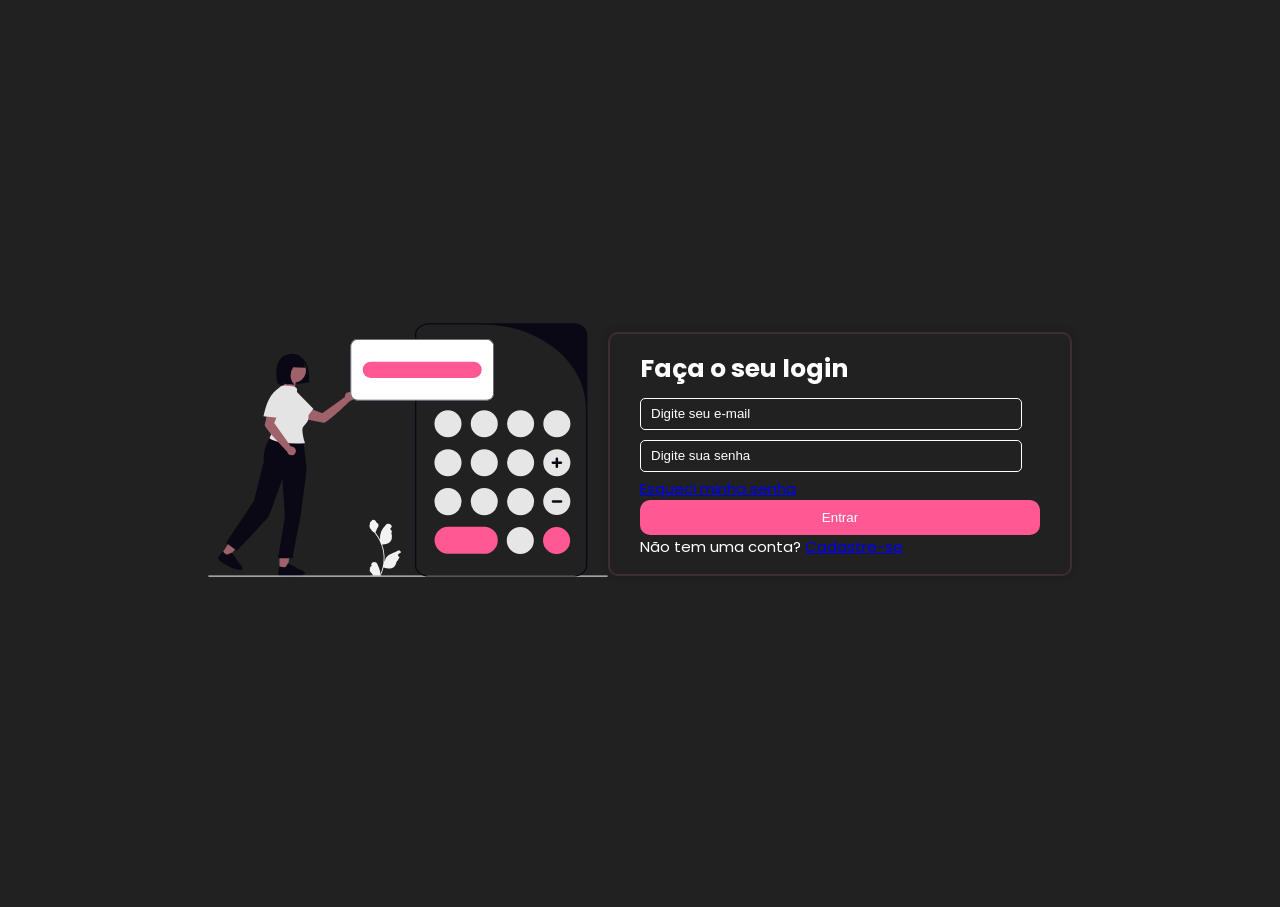
<file: calculadora/login/index.html>
<!DOCTYPE html>
<html lang="pt-br">
<head>
    <meta charset="UTF-8">
    <meta name="viewport" content="width=device-width, initial-scale=1.0">
    <title>Login Calculadora</title>
    <link rel="stylesheet" href="../login/stiles.css">
</head>
<body>
    <main>
        <img id="ilustration" src="../images/ilustration.svg.svg" alt="Ilustração">
    </main>

    <section id="login">

        <h1>Faça o seu login</h1>

        <form id="login-form">

            <div>
                <input  id="input-email"type="email" placeholder="Digite seu e-mail">
            </div>

            <div>
                <input  id="senha" class="input-password" type="password" placeholder="Digite sua senha">
            </div>
              <p>
                 <a href="forgot-password.html">Esqueci minha senha</a>
             </p>


            <button id="entrar" type="submit">Entrar</button>

        </form> 
             <p>
            Não tem uma conta?
            <a href="register.html">Cadastre-se</a>
           </p>

    </section>
    <script src="login.js">

    </script>

</body>
</html>
</file>
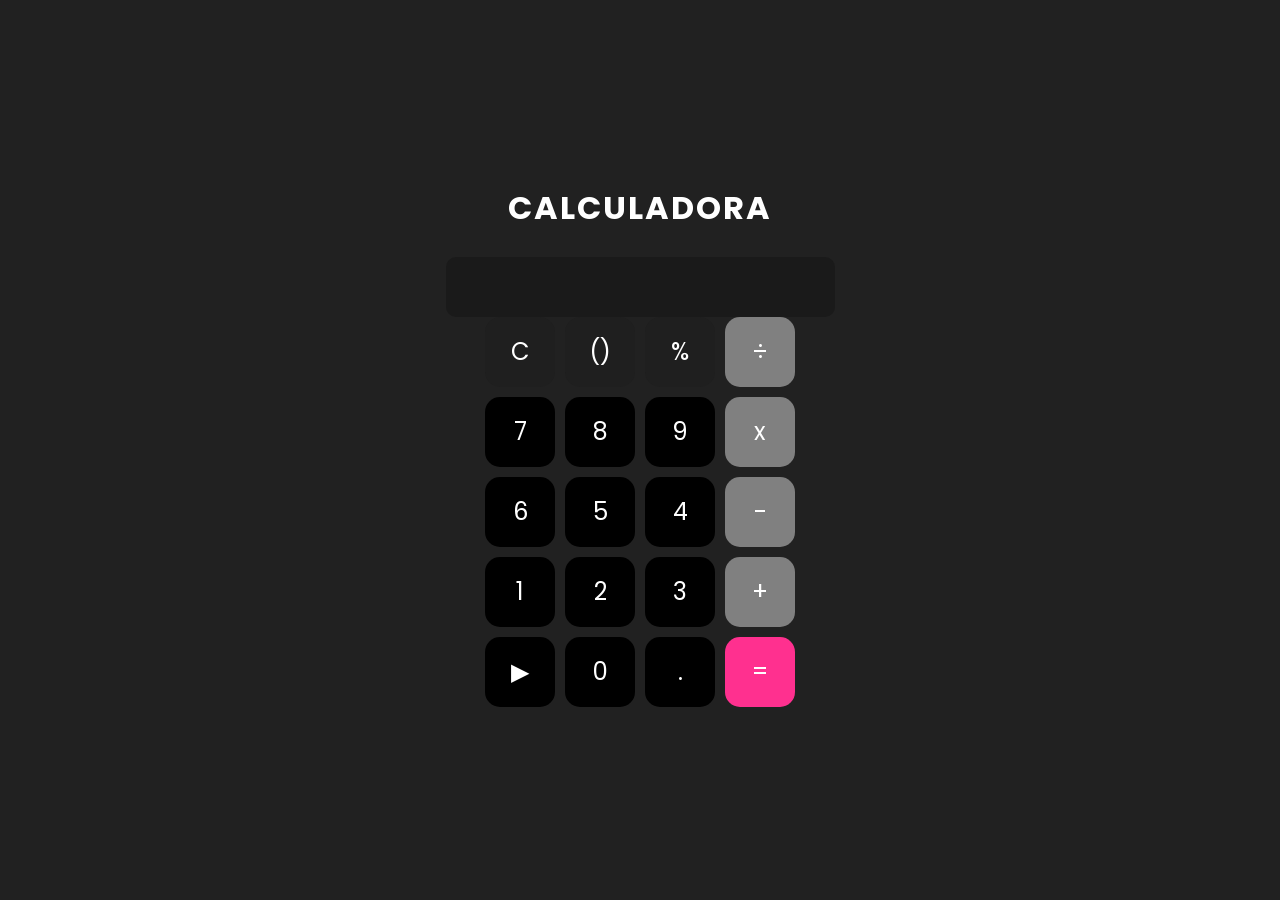
<file: calculadora/login/calculadora/calculete.html>
<!DOCTYPE html>
<html lang="pt-br">

<head>
    <meta charset="UTF-8">
    <meta name="viewport" content="width=device-width, initial-scale=1.0">
    <link rel="stylesheet"
    href="calculate.css">
    <title>Calculadora</title>
</head>
<body>
    <header>
        <h1> calculadora</h1>
    </header>
    <main>
    <section>
        <div id="Resultado">
          <input id="display" type="text" readonly="">
        </div>
        <div class="line">
        <button class="parentese" onclick="clean()">C</button>
        <button class="parentese"onclick="insertToDisplay('(')" >()</button>
        <button class="parentese" onclick="insertToDisplay('%')">%</button>
        <button class ="operacoes"onclick="insertToDisplay('/')">÷</button>
      </div>
      <div class="line">
         <button class="numbers"onclick="insertToDisplay('7')">7</button>
         <button class="numbers"onclick="insertToDisplay('8')">8</button>
         <button class="numbers"onclick="insertToDisplay('9')">9</button>
         <button class="operacoes"onclick="insertToDisplay('*')">x</button>
      </div>
      <div class="line">
         <button class="numbers"onclick="insertToDisplay('6')">6</button>
         <button class="numbers"onclick="insertToDisplay('5')">5</button>
         <button class="numbers"onclick="insertToDisplay('4')" >4</button>
         <button class="operacoes"onclick="insertToDisplay('-')" >-</button>
      </div>
      <div class="line">
         <button class="numbers"onclick="insertToDisplay('1')" >1</button>
         <button class="numbers"onclick="insertToDisplay('2')" >2</button>
         <button class="numbers"onclick="insertToDisplay('3')">3</button>
         <button class="operacoes"onclick="insertToDisplay('+')">+</button>
      </div>
      <div class="line">
         <button class="numbers" onclick="apagar()">▶</button>
         <button class="numbers"onclick="insertToDisplay('0')">0</button>
         <button class="numbers" onclick="insertToDisplay('.')">.</button>
         <button class="calcular"onclick="calcular('')">=</button>
      </div>
    </section>
    </main>
    <script src="calculate.js"></script>
</body>
</html>
</file>
<file: calculadora/login/stiles.css>
@import url('https://fonts.googleapis.com/css2?family=Poppins:ital,wght@0,100;0,200;0,300;0,400;0,500;0,600;0,700;0,800;0,900;1,100;1,200;1,300;1,400;1,500;1,600;1,700;1,800;1,900&display=swap');
*{
    margin:0;
    padding: 0;
}
body{
    display: flex;
    justify-content: center;
    align-items: center;
    background:  #212121;
    color: white;
    font-family: "Poppins", sans-serif;
}
#ilustration{
    width: 400px;
    height: 400px;;
    min-height: 100vh
}
#login{
    background: transparent;
    border: 2px solid rgb(61, 47, 47);
    border-radius: 10px;
    display: flex;
    justify-content: center;
    align-items: space-between;
    flex-direction: column;
    width: 400px;
    height: 200px;
    padding: 20px 30px; 
    gap: 5 px;
    box-shadow: 0px 0px 10px rgba(0,0,0,.2);
}
h1{
    font-size: 25px;
    margin-bottom: 10px;
}
#input-email{
    background: transparent;
    width: 90%; 
    height: 30px;
    padding: 0 10px;
    border: 1px solid white;
    border-radius: 5px;
    margin-bottom: 10px;
    color:white;
}
#input-email::placeholder {
  color: white;
  opacity: 1
}
#senha{
    background: transparent;
    width: 90%;
    height: 30px;
    padding: 0 10px;
    color:white;
    border: 1px solid white;
    border-radius: 5px;
    margin-bottom: 5px;
}
#senha::placeholder {
  color: white;
  opacity: 1
}
p{
    font-size: 15px;
}
#entrar{
    background: rgb(255, 88, 147);
    width: 100%;
    color: white;
    border: none;
    border-radius: 10px;
    padding: 10px 30px;
    cursor: pointer;
}
#entrar:hover{
    background: white;
    color:rgb(255, 88, 147)
}
</file>
<file: calculadora/login/calculadora/calculate.css>
@import url('https://fonts.googleapis.com/css2?family=Poppins:ital,wght@0,100;0,200;0,300;0,400;0,500;0,600;0,700;0,800;0,900;1,100;1,200;1,300;1,400;1,500;1,600;1,700;1,800;1,900&display=swap');
* {
    margin: 0;
    padding: 0;
    box-sizing: border-box;
}

body {
    background-color: #212121;
    color: white;
    font-family: 'Poppins', sans-serif;
    min-height: 100vh;
    display: flex;
    flex-direction: column;
    align-items: center;
    justify-content: center;
}

header {
    margin-bottom: 20px;
}

h1 {
    font-size: 2rem;
    text-transform: uppercase;
    letter-spacing: 2px;
    margin-bottom: 5px;
}

#display-container {
    width: 100%;
    max-width: 320px;
    margin-bottom: 15px;
}

#display {
    width: 100%;
    height: 60px;
    background-color: #1a1a1a;
    border: none;
    border-radius: 10px;
    color: white;
    font-size: 1.8rem;
    text-align: right;
    padding: 0 15px;
    outline: none;
}

.line {
    display: flex;
    justify-content: center;
    gap: 10px;
    margin-bottom: 10px;
}

button {
    width: 70px;
    height: 70px;
    font-size: 1.5rem;
    border: none;
    border-radius: 15px;
    cursor: pointer;
    font-family: 'Poppins', sans-serif;
    transition: transform 0.1s, opacity 0.2s;
}

button:active {
    transform: scale(0.95);
}

button:hover {
    opacity: 0.8;
}

.parentese {
    background-color: #18171731;
    color: white;
}

.operacoes {
    background-color: gray;
    color: white;
}

.numbers {
    background-color: black;
    color: white;
}

.calcular {
    background-color: #ff308f;
    color: white;
}
</file>
